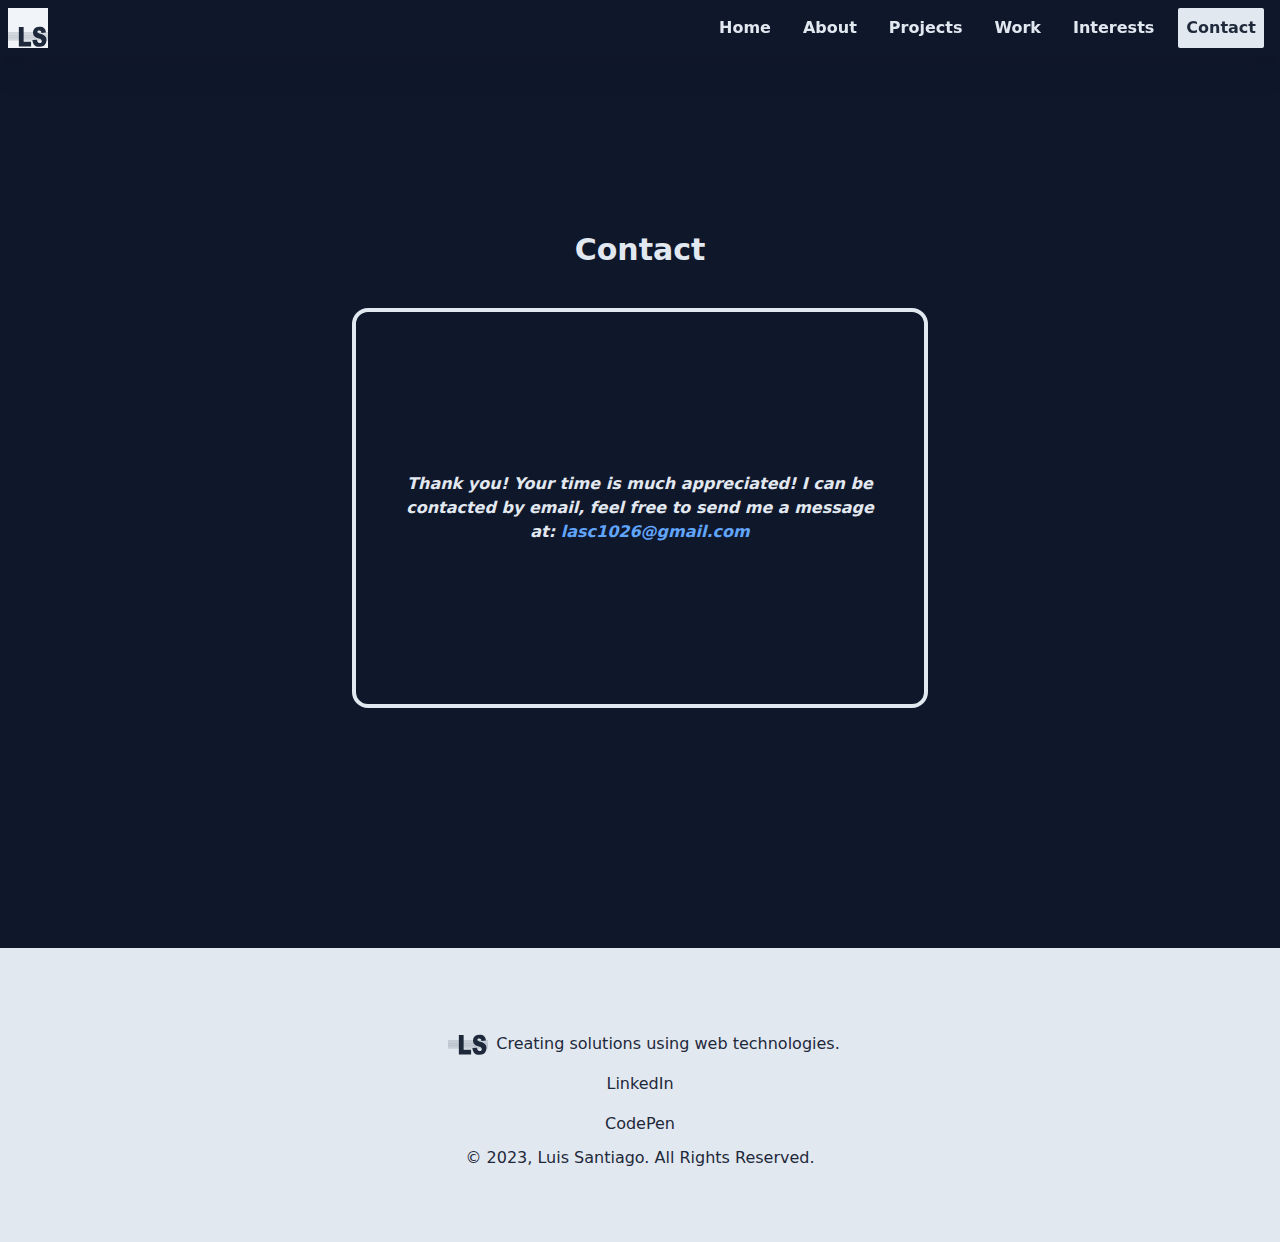
<file: contact/index.html>
<!DOCTYPE html>
<html lang="en">
  <head>
    <meta charset="utf-8">
    <link rel="icon" type="image/svg+xml" href="/img/logo/LogoDarkSquare.svg">
    <meta name="viewport" content="width=device-width">
    <meta name="generator" content="Astro v2.9.3">
    <link rel="stylesheet" href="/no-scrollbar.css">
    <title>Luis Santiago</title>
  <link rel="stylesheet" href="/_astro/about.9baa4b62.css" /></head>

  <body class="no-scrollbar1 no-scrollbar2 bg-slate-900 text-slate-200">
    <div class="overflow-hidden">
      <!-- Navbar -->
      <nav class="fixed z-10 flex w-screen shadow-xl flex-row p-2 md:p-0 md:py-2 md:pl-2 bg-slate-900 justify-between shadow-slate-900/25">
        <ul class="flex justify-between w-screen">
          <!-- Logo -->
          <li>
            <a href="/"><img class="w-10" src="/img/logo/LogoLightSquare.svg" alt="logo">
            </a>
          </li>

          <!-- Mobile Menu -->
          <li class="md:hidden absolute top-2 right-2 self-center p-2 bg-slate-200 rounded-lg text-slate-900">
            <details role="list">
              <summary class="appearance-none list-none" aria-haspopup="listbox" role="button">Menu</summary>
              <ul role="listbox">
                <a href="/"><li class="hover:bg-slate-300 rounded-sm p-2">Home</li></a>

                <a href="/about/"><li class="hover:bg-slate-300 rounded-sm p-2">About</li></a>

                <a href="/projects/"><li class="hover:bg-slate-300 rounded-sm p-2">
                    Projects
                  </li></a>

                <a href="/work/">
                  <li class="hover:bg-slate-300 rounded-sm p-2">Work</li></a>

                <a href="/interests/"><li class="hover:bg-slate-300 rounded-sm p-2">
                    Interests
                  </li></a>

                <li>
                  <a href="/contact/">
                    <button class="bg-slate-200 rounded-sm p-2 text-slate-800 hover:bg-slate-300">Contact</button>
                  </a>
                </li>
              </ul>
            </details>
          </li>
        </ul>

        <!-- Nav Links -->
        <ul class="flex-col justify-center items-center hidden md:flex md:flex-row self-center gap-4 font-semibold">
          <a href="/"><li class="hover:bg-slate-100/30 rounded-sm p-2">Home</li></a>

          <a href="/about/"><li class="hover:bg-slate-100/30 rounded-sm p-2">About</li></a>

          <a href="/projects/"><li class="hover:bg-slate-100/30 rounded-sm p-2">Projects</li></a>

          <a href="/work/">
            <li class="hover:bg-slate-100/30 rounded-sm p-2">Work</li></a>

          <a href="/interests/"><li class="hover:bg-slate-100/30 rounded-sm p-2">Interests</li></a>

          <li>
            <a href="/contact/">
              <button class="bg-slate-200 rounded-sm p-2 text-slate-800 hover:bg-slate-300">Contact</button>
            </a>
          </li><br>
        </ul>
      </nav>

      <!-- Slot/Code Replacement -->
      
  <!-- 2nd Panel --><div class="flex items-center justify-center w-[95%] md:w-screen h-auto gap-5 mx-auto min-h-[30rem] lg:px-4">
  
    <div class="w-full h-screen items-center justify-center flex flex-col">
      <h1 class="font-bold font-sans text-center text-3xl mb-5 md:my-10">
        Contact
      </h1>
      <p class="border-4 border-slate-200 p-10 py-40 rounded-2xl text-center mx-auto max-w-xl break-words font-semibold italic">
        Thank you! Your time is much appreciated! I can be contacted by email,
        feel free to send me a message at:
        <a class="text-blue-400" href="mailto:lasc1026@gmail.com">lasc1026@gmail.com</a>
      </p>
    </div>
  
</div><br><br>


      <!-- Footer -->
      <footer class="bg-slate-200 text-slate-800">
        <br><br>
        <div class="p-2.5">
          <!-- Brand -->
          <div class="p-2.5 pb-4 mx-auto flex items-center justify-center">
            <!-- Logo -->
            <img class="inline-block w-10" src="/img/logo/LogoDark.svg" alt="logo">

            <!-- Slogan -->
            <span class="relative -bottom-2 -right-2">Creating solutions using web technologies.</span>
          </div>

          <!-- Footer Navigation -->
          <div class="flex items-center justify-center mx-auto">
            <!-- Socials -->
            <nav class="flex flex-col justify-center items-center gap-4">
              <!-- Socials Links -->
              <!-- <a class="w-fit" href="#">Facebook</a>
              <a class="w-fit" href="#">Twitter</a>
              <a class="w-fit" href="#">Instagram</a>
              <a class="w-fit" href="#">GitHub</a> -->
              <a class="w-fit" href="https://www.linkedin.com/in/lusanco/">LinkedIn</a>
              <a class="w-fit" href="https://codepen.io/lusanco">CodePen</a>
            </nav>
          </div>
        </div>

        <!-- Copyright Notice -->
        <div class="flex items-center justify-center mx-4 align-bottom md:mx-auto text-center">
          © 2023, Luis Santiago. All Rights Reserved.
        </div><br><br><br>
      </footer>
    </div>
  </body></html>
</file>
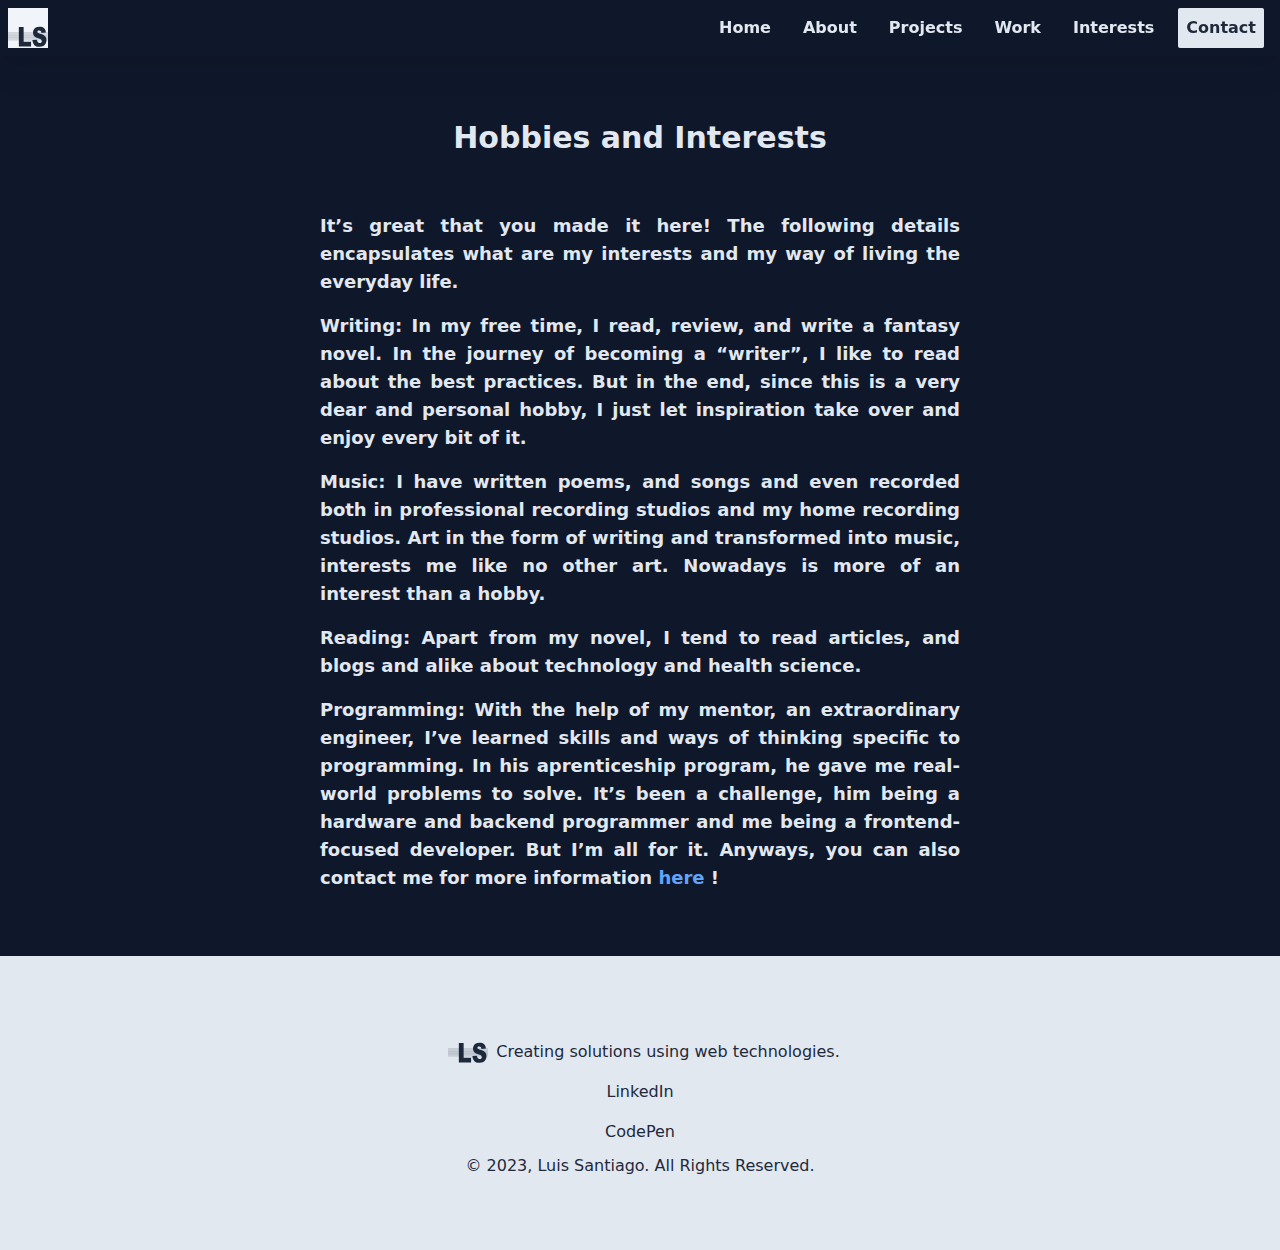
<file: interests/index.html>
<!DOCTYPE html>
<html lang="en">
  <head>
    <meta charset="utf-8">
    <link rel="icon" type="image/svg+xml" href="/img/logo/LogoDarkSquare.svg">
    <meta name="viewport" content="width=device-width">
    <meta name="generator" content="Astro v2.9.3">
    <link rel="stylesheet" href="/no-scrollbar.css">
    <title>Luis Santiago</title>
  <link rel="stylesheet" href="/_astro/about.9baa4b62.css" /></head>

  <body class="no-scrollbar1 no-scrollbar2 bg-slate-900 text-slate-200">
    <div class="overflow-hidden">
      <!-- Navbar -->
      <nav class="fixed z-10 flex w-screen shadow-xl flex-row p-2 md:p-0 md:py-2 md:pl-2 bg-slate-900 justify-between shadow-slate-900/25">
        <ul class="flex justify-between w-screen">
          <!-- Logo -->
          <li>
            <a href="/"><img class="w-10" src="/img/logo/LogoLightSquare.svg" alt="logo">
            </a>
          </li>

          <!-- Mobile Menu -->
          <li class="md:hidden absolute top-2 right-2 self-center p-2 bg-slate-200 rounded-lg text-slate-900">
            <details role="list">
              <summary class="appearance-none list-none" aria-haspopup="listbox" role="button">Menu</summary>
              <ul role="listbox">
                <a href="/"><li class="hover:bg-slate-300 rounded-sm p-2">Home</li></a>

                <a href="/about/"><li class="hover:bg-slate-300 rounded-sm p-2">About</li></a>

                <a href="/projects/"><li class="hover:bg-slate-300 rounded-sm p-2">
                    Projects
                  </li></a>

                <a href="/work/">
                  <li class="hover:bg-slate-300 rounded-sm p-2">Work</li></a>

                <a href="/interests/"><li class="hover:bg-slate-300 rounded-sm p-2">
                    Interests
                  </li></a>

                <li>
                  <a href="/contact/">
                    <button class="bg-slate-200 rounded-sm p-2 text-slate-800 hover:bg-slate-300">Contact</button>
                  </a>
                </li>
              </ul>
            </details>
          </li>
        </ul>

        <!-- Nav Links -->
        <ul class="flex-col justify-center items-center hidden md:flex md:flex-row self-center gap-4 font-semibold">
          <a href="/"><li class="hover:bg-slate-100/30 rounded-sm p-2">Home</li></a>

          <a href="/about/"><li class="hover:bg-slate-100/30 rounded-sm p-2">About</li></a>

          <a href="/projects/"><li class="hover:bg-slate-100/30 rounded-sm p-2">Projects</li></a>

          <a href="/work/">
            <li class="hover:bg-slate-100/30 rounded-sm p-2">Work</li></a>

          <a href="/interests/"><li class="hover:bg-slate-100/30 rounded-sm p-2">Interests</li></a>

          <li>
            <a href="/contact/">
              <button class="bg-slate-200 rounded-sm p-2 text-slate-800 hover:bg-slate-300">Contact</button>
            </a>
          </li><br>
        </ul>
      </nav>

      <!-- Slot/Code Replacement -->
      
  <!-- 2nd Panel --><div class="flex items-center justify-center w-[95%] md:w-screen h-auto gap-5 mx-auto min-h-[30rem] lg:px-4">
  
    <div class="w-full h-full mt-20">
      <h1 class="font-bold font-sans text-center text-3xl mb-5 md:my-10">
        Hobbies and Interests
      </h1>
      <div class="m-auto max-w-2xl font-sans font-semibold text-lg text-justify space-y-4 md:p-4">
        <h1>
          It’s great that you made it here! The following details encapsulates
          what are my interests and my way of living the everyday life.
        </h1>
        <p>
          Writing: In my free time, I read, review, and write a fantasy novel.
          In the journey of becoming a “writer”, I like to read about the best
          practices. But in the end, since this is a very dear and personal
          hobby, I just let inspiration take over and enjoy every bit of it.
        </p>
        <p>
          Music: I have written poems, and songs and even recorded both in
          professional recording studios and my home recording studios. Art in
          the form of writing and transformed into music, interests me like no
          other art. Nowadays is more of an interest than a hobby.
        </p>

        <p>
          Reading: Apart from my novel, I tend to read articles, and blogs and
          alike about technology and health science.
        </p>

        <p>
          Programming: With the help of my mentor, an extraordinary engineer,
          I’ve learned skills and ways of thinking specific to programming. In
          his aprenticeship program, he gave me real-world problems to solve.
          It’s been a challenge, him being a hardware and backend programmer and
          me being a frontend-focused developer. But I’m all for it. Anyways,
          you can also contact me for more information <a class="text-blue-400" href="/contact/">here</a> !
        </p>
      </div>
    </div>
  
</div><br><br>


      <!-- Footer -->
      <footer class="bg-slate-200 text-slate-800">
        <br><br>
        <div class="p-2.5">
          <!-- Brand -->
          <div class="p-2.5 pb-4 mx-auto flex items-center justify-center">
            <!-- Logo -->
            <img class="inline-block w-10" src="/img/logo/LogoDark.svg" alt="logo">

            <!-- Slogan -->
            <span class="relative -bottom-2 -right-2">Creating solutions using web technologies.</span>
          </div>

          <!-- Footer Navigation -->
          <div class="flex items-center justify-center mx-auto">
            <!-- Socials -->
            <nav class="flex flex-col justify-center items-center gap-4">
              <!-- Socials Links -->
              <!-- <a class="w-fit" href="#">Facebook</a>
              <a class="w-fit" href="#">Twitter</a>
              <a class="w-fit" href="#">Instagram</a>
              <a class="w-fit" href="#">GitHub</a> -->
              <a class="w-fit" href="https://www.linkedin.com/in/lusanco/">LinkedIn</a>
              <a class="w-fit" href="https://codepen.io/lusanco">CodePen</a>
            </nav>
          </div>
        </div>

        <!-- Copyright Notice -->
        <div class="flex items-center justify-center mx-4 align-bottom md:mx-auto text-center">
          © 2023, Luis Santiago. All Rights Reserved.
        </div><br><br><br>
      </footer>
    </div>
  </body></html>
</file>
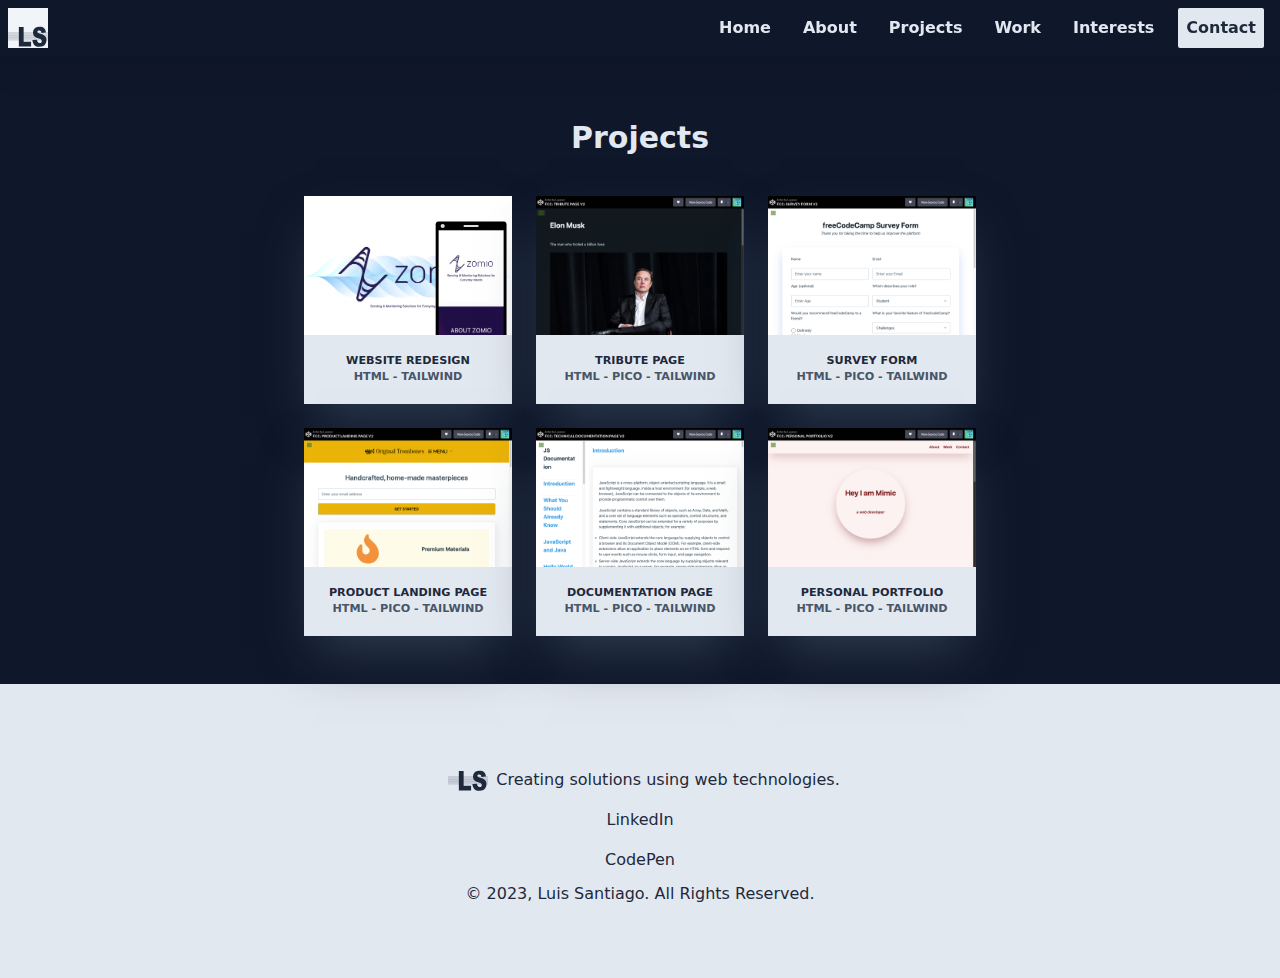
<file: projects/index.html>
<!DOCTYPE html>
<html lang="en">
  <head>
    <meta charset="utf-8">
    <link rel="icon" type="image/svg+xml" href="/img/logo/LogoDarkSquare.svg">
    <meta name="viewport" content="width=device-width">
    <meta name="generator" content="Astro v2.9.3">
    <link rel="stylesheet" href="/no-scrollbar.css">
    <title>Luis Santiago</title>
  <link rel="stylesheet" href="/_astro/about.9baa4b62.css" /></head>

  <body class="no-scrollbar1 no-scrollbar2 bg-slate-900 text-slate-200">
    <div class="overflow-hidden">
      <!-- Navbar -->
      <nav class="fixed z-10 flex w-screen shadow-xl flex-row p-2 md:p-0 md:py-2 md:pl-2 bg-slate-900 justify-between shadow-slate-900/25">
        <ul class="flex justify-between w-screen">
          <!-- Logo -->
          <li>
            <a href="/"><img class="w-10" src="/img/logo/LogoLightSquare.svg" alt="logo">
            </a>
          </li>

          <!-- Mobile Menu -->
          <li class="md:hidden absolute top-2 right-2 self-center p-2 bg-slate-200 rounded-lg text-slate-900">
            <details role="list">
              <summary class="appearance-none list-none" aria-haspopup="listbox" role="button">Menu</summary>
              <ul role="listbox">
                <a href="/"><li class="hover:bg-slate-300 rounded-sm p-2">Home</li></a>

                <a href="/about/"><li class="hover:bg-slate-300 rounded-sm p-2">About</li></a>

                <a href="/projects/"><li class="hover:bg-slate-300 rounded-sm p-2">
                    Projects
                  </li></a>

                <a href="/work/">
                  <li class="hover:bg-slate-300 rounded-sm p-2">Work</li></a>

                <a href="/interests/"><li class="hover:bg-slate-300 rounded-sm p-2">
                    Interests
                  </li></a>

                <li>
                  <a href="/contact/">
                    <button class="bg-slate-200 rounded-sm p-2 text-slate-800 hover:bg-slate-300">Contact</button>
                  </a>
                </li>
              </ul>
            </details>
          </li>
        </ul>

        <!-- Nav Links -->
        <ul class="flex-col justify-center items-center hidden md:flex md:flex-row self-center gap-4 font-semibold">
          <a href="/"><li class="hover:bg-slate-100/30 rounded-sm p-2">Home</li></a>

          <a href="/about/"><li class="hover:bg-slate-100/30 rounded-sm p-2">About</li></a>

          <a href="/projects/"><li class="hover:bg-slate-100/30 rounded-sm p-2">Projects</li></a>

          <a href="/work/">
            <li class="hover:bg-slate-100/30 rounded-sm p-2">Work</li></a>

          <a href="/interests/"><li class="hover:bg-slate-100/30 rounded-sm p-2">Interests</li></a>

          <li>
            <a href="/contact/">
              <button class="bg-slate-200 rounded-sm p-2 text-slate-800 hover:bg-slate-300">Contact</button>
            </a>
          </li><br>
        </ul>
      </nav>

      <!-- Slot/Code Replacement -->
      
  <!-- 2nd Panel --><div class="flex items-center justify-center w-[95%] md:w-screen h-auto gap-5 mx-auto min-h-[30rem] lg:px-4">
  
    <div class="w-full h-full mt-20">
      <h1 class="font-bold font-sans text-center text-3xl mb-5 md:my-10">
        Projects
      </h1>
      <div class="w-full h-full grid md:grid-cols-2 lg:grid-cols-3 lg:max-w-2xl md:max-w-md gap-4 md:gap-8 lg:gap-6 mx-auto">
        <!-- zomiotech.com -->
        <a target="_blank" slot="link" href="https://zomiotech.com/">
          <!-- Card --><div class="md:w-52 md:h-52 w-44 h-44 mx-auto grid grid-cols-1 grid-rows-6 bg-slate-200 shadow-2xl shadow-slate-700/90">
  <!-- Image -->
  <div class="row-span-4 overflow-hidden">
    <img src="/img/projects/zomiotech.svg" alt="Project Image">
  </div>
  <!-- Text -->
  <div class="text-slate-800 font-semibold uppercase p-2 text-ellipsis text-center text-[0.7rem] row-span-2 items-center justify-center flex flex-col">
    <div class="">
      <h1>Website Redesign</h1>
    </div>
    <div class="text-slate-600 md:text-[0.7rem] text-[0.5rem]">
      <p>HTML - TAILWIND</p>
    </div>
  </div>
</div>
        </a>
        <!-- freecodecamp tribute page -->
        <a target="_blank" slot="link" href="https://codepen.io/lusanco/pen/JjMameJ">
          <!-- Card --><div class="md:w-52 md:h-52 w-44 h-44 mx-auto grid grid-cols-1 grid-rows-6 bg-slate-200 shadow-2xl shadow-slate-700/90">
  <!-- Image -->
  <div class="row-span-4 overflow-hidden">
    <img src="/img/projects/fcc-tribute-page.png" alt="Project Image">
  </div>
  <!-- Text -->
  <div class="text-slate-800 font-semibold uppercase p-2 text-ellipsis text-center text-[0.7rem] row-span-2 items-center justify-center flex flex-col">
    <div class="">
      <h1>Tribute Page</h1>
    </div>
    <div class="text-slate-600 md:text-[0.7rem] text-[0.5rem]">
      <p>HTML - PICO - TAILWIND</p>
    </div>
  </div>
</div>
        </a>
        <!-- freecodecamp survey -->
        <a target="_blank" slot="link" href="https://codepen.io/lusanco/pen/abEaxbQ">
          <!-- Card --><div class="md:w-52 md:h-52 w-44 h-44 mx-auto grid grid-cols-1 grid-rows-6 bg-slate-200 shadow-2xl shadow-slate-700/90">
  <!-- Image -->
  <div class="row-span-4 overflow-hidden">
    <img src="/img/projects/fcc-survey-form.png" alt="Project Image">
  </div>
  <!-- Text -->
  <div class="text-slate-800 font-semibold uppercase p-2 text-ellipsis text-center text-[0.7rem] row-span-2 items-center justify-center flex flex-col">
    <div class="">
      <h1>Survey Form</h1>
    </div>
    <div class="text-slate-600 md:text-[0.7rem] text-[0.5rem]">
      <p>HTML - PICO - TAILWIND</p>
    </div>
  </div>
</div>
        </a>
        <!-- freecodecamp product landing -->
        <a target="_blank" slot="link" href="https://codepen.io/lusanco/pen/BaJqNwO">
          <!-- Card --><div class="md:w-52 md:h-52 w-44 h-44 mx-auto grid grid-cols-1 grid-rows-6 bg-slate-200 shadow-2xl shadow-slate-700/90">
  <!-- Image -->
  <div class="row-span-4 overflow-hidden">
    <img src="/img/projects/fcc-product-landing-page.png" alt="Project Image">
  </div>
  <!-- Text -->
  <div class="text-slate-800 font-semibold uppercase p-2 text-ellipsis text-center text-[0.7rem] row-span-2 items-center justify-center flex flex-col">
    <div class="">
      <h1>Product Landing Page</h1>
    </div>
    <div class="text-slate-600 md:text-[0.7rem] text-[0.5rem]">
      <p>HTML - PICO - TAILWIND</p>
    </div>
  </div>
</div>
        </a>

        <!-- freecodecamp tech docs -->
        <a target="_blank" slot="link" href="https://codepen.io/lusanco/pen/rNpqQpm">
          <!-- Card --><div class="md:w-52 md:h-52 w-44 h-44 mx-auto grid grid-cols-1 grid-rows-6 bg-slate-200 shadow-2xl shadow-slate-700/90">
  <!-- Image -->
  <div class="row-span-4 overflow-hidden">
    <img src="/img/projects/fcc-tech-docs-page.png" alt="Project Image">
  </div>
  <!-- Text -->
  <div class="text-slate-800 font-semibold uppercase p-2 text-ellipsis text-center text-[0.7rem] row-span-2 items-center justify-center flex flex-col">
    <div class="">
      <h1>Documentation Page</h1>
    </div>
    <div class="text-slate-600 md:text-[0.7rem] text-[0.5rem]">
      <p>HTML - PICO - TAILWIND</p>
    </div>
  </div>
</div>
        </a>

        <!-- freecodecamp portfolio -->
        <a target="_blank" slot="link" href="https://codepen.io/lusanco/pen/vYpQdYG">
          <!-- Card --><div class="md:w-52 md:h-52 w-44 h-44 mx-auto grid grid-cols-1 grid-rows-6 bg-slate-200 shadow-2xl shadow-slate-700/90">
  <!-- Image -->
  <div class="row-span-4 overflow-hidden">
    <img src="/img/projects/fcc-personal-portfolio.png" alt="Project Image">
  </div>
  <!-- Text -->
  <div class="text-slate-800 font-semibold uppercase p-2 text-ellipsis text-center text-[0.7rem] row-span-2 items-center justify-center flex flex-col">
    <div class="">
      <h1>Personal Portfolio</h1>
    </div>
    <div class="text-slate-600 md:text-[0.7rem] text-[0.5rem]">
      <p>HTML - PICO - TAILWIND</p>
    </div>
  </div>
</div>
        </a>
      </div>
    </div>
  
</div><br><br>


      <!-- Footer -->
      <footer class="bg-slate-200 text-slate-800">
        <br><br>
        <div class="p-2.5">
          <!-- Brand -->
          <div class="p-2.5 pb-4 mx-auto flex items-center justify-center">
            <!-- Logo -->
            <img class="inline-block w-10" src="/img/logo/LogoDark.svg" alt="logo">

            <!-- Slogan -->
            <span class="relative -bottom-2 -right-2">Creating solutions using web technologies.</span>
          </div>

          <!-- Footer Navigation -->
          <div class="flex items-center justify-center mx-auto">
            <!-- Socials -->
            <nav class="flex flex-col justify-center items-center gap-4">
              <!-- Socials Links -->
              <!-- <a class="w-fit" href="#">Facebook</a>
              <a class="w-fit" href="#">Twitter</a>
              <a class="w-fit" href="#">Instagram</a>
              <a class="w-fit" href="#">GitHub</a> -->
              <a class="w-fit" href="https://www.linkedin.com/in/lusanco/">LinkedIn</a>
              <a class="w-fit" href="https://codepen.io/lusanco">CodePen</a>
            </nav>
          </div>
        </div>

        <!-- Copyright Notice -->
        <div class="flex items-center justify-center mx-4 align-bottom md:mx-auto text-center">
          © 2023, Luis Santiago. All Rights Reserved.
        </div><br><br><br>
      </footer>
    </div>
  </body></html>
</file>
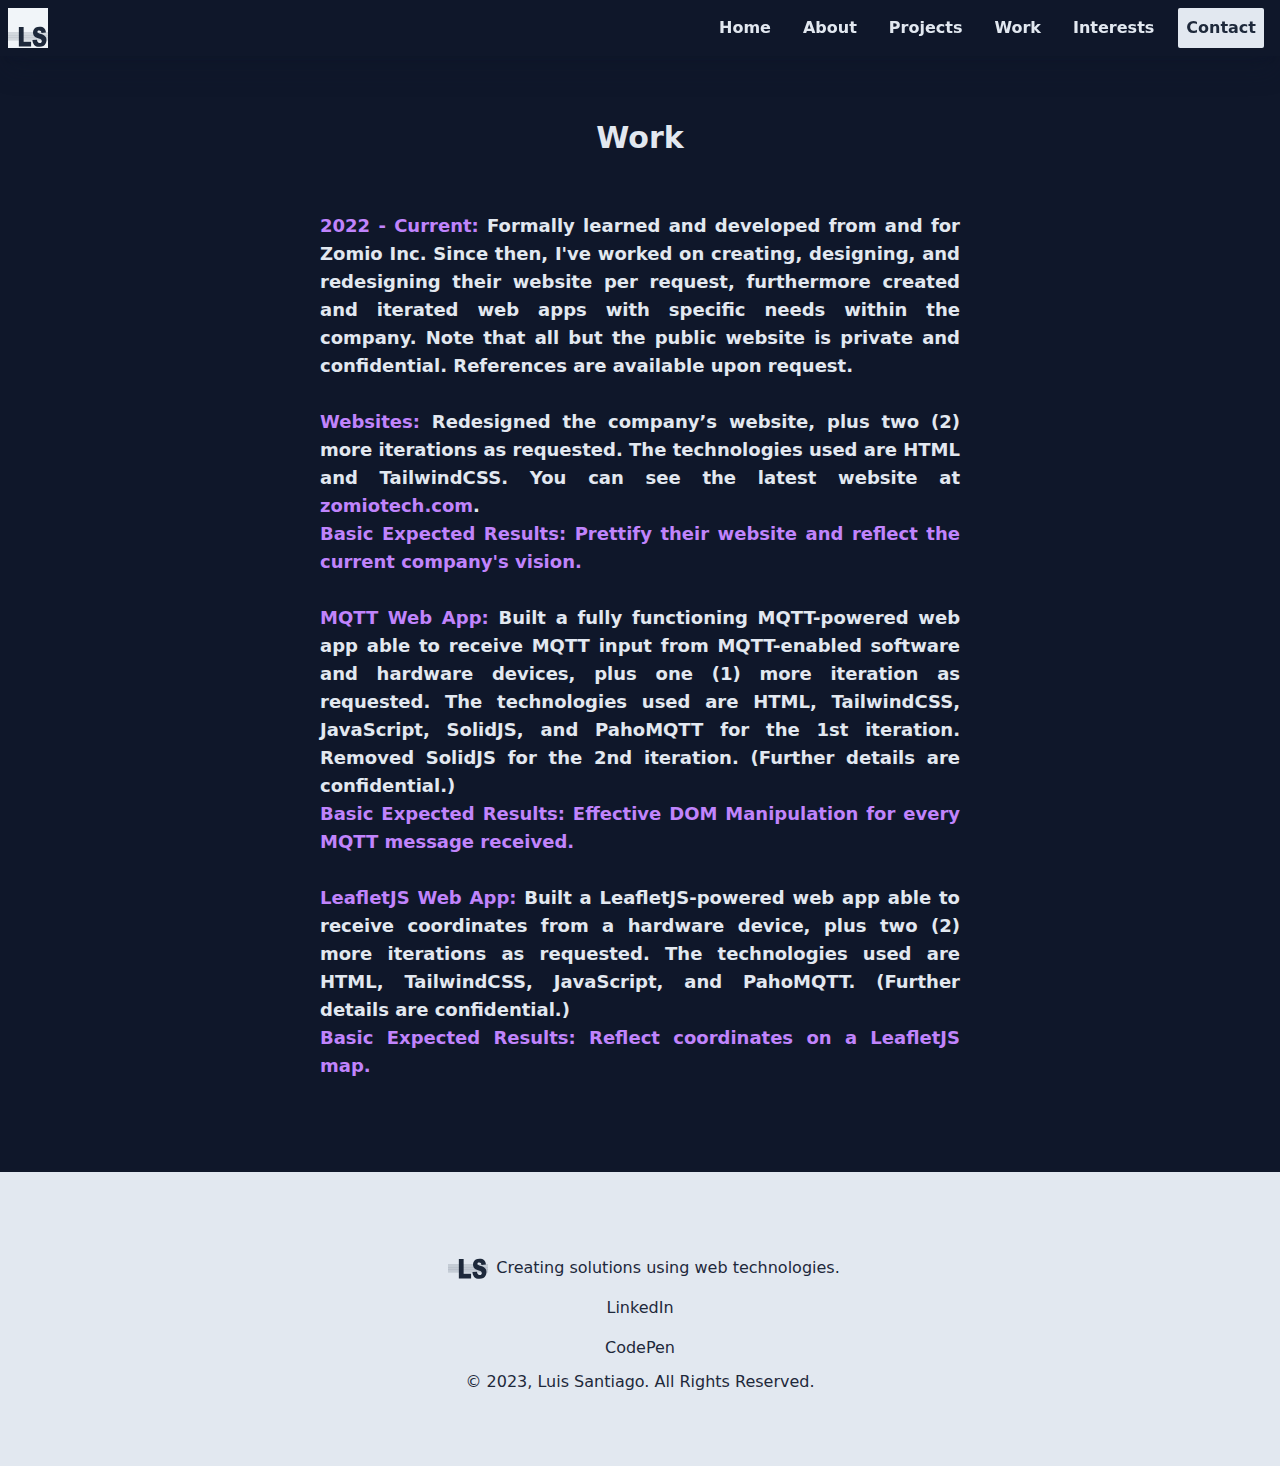
<file: work/index.html>
<!DOCTYPE html>
<html lang="en">
  <head>
    <meta charset="utf-8">
    <link rel="icon" type="image/svg+xml" href="/img/logo/LogoDarkSquare.svg">
    <meta name="viewport" content="width=device-width">
    <meta name="generator" content="Astro v2.9.3">
    <link rel="stylesheet" href="/no-scrollbar.css">
    <title>Luis Santiago</title>
  <link rel="stylesheet" href="/_astro/about.9baa4b62.css" /></head>

  <body class="no-scrollbar1 no-scrollbar2 bg-slate-900 text-slate-200">
    <div class="overflow-hidden">
      <!-- Navbar -->
      <nav class="fixed z-10 flex w-screen shadow-xl flex-row p-2 md:p-0 md:py-2 md:pl-2 bg-slate-900 justify-between shadow-slate-900/25">
        <ul class="flex justify-between w-screen">
          <!-- Logo -->
          <li>
            <a href="/"><img class="w-10" src="/img/logo/LogoLightSquare.svg" alt="logo">
            </a>
          </li>

          <!-- Mobile Menu -->
          <li class="md:hidden absolute top-2 right-2 self-center p-2 bg-slate-200 rounded-lg text-slate-900">
            <details role="list">
              <summary class="appearance-none list-none" aria-haspopup="listbox" role="button">Menu</summary>
              <ul role="listbox">
                <a href="/"><li class="hover:bg-slate-300 rounded-sm p-2">Home</li></a>

                <a href="/about/"><li class="hover:bg-slate-300 rounded-sm p-2">About</li></a>

                <a href="/projects/"><li class="hover:bg-slate-300 rounded-sm p-2">
                    Projects
                  </li></a>

                <a href="/work/">
                  <li class="hover:bg-slate-300 rounded-sm p-2">Work</li></a>

                <a href="/interests/"><li class="hover:bg-slate-300 rounded-sm p-2">
                    Interests
                  </li></a>

                <li>
                  <a href="/contact/">
                    <button class="bg-slate-200 rounded-sm p-2 text-slate-800 hover:bg-slate-300">Contact</button>
                  </a>
                </li>
              </ul>
            </details>
          </li>
        </ul>

        <!-- Nav Links -->
        <ul class="flex-col justify-center items-center hidden md:flex md:flex-row self-center gap-4 font-semibold">
          <a href="/"><li class="hover:bg-slate-100/30 rounded-sm p-2">Home</li></a>

          <a href="/about/"><li class="hover:bg-slate-100/30 rounded-sm p-2">About</li></a>

          <a href="/projects/"><li class="hover:bg-slate-100/30 rounded-sm p-2">Projects</li></a>

          <a href="/work/">
            <li class="hover:bg-slate-100/30 rounded-sm p-2">Work</li></a>

          <a href="/interests/"><li class="hover:bg-slate-100/30 rounded-sm p-2">Interests</li></a>

          <li>
            <a href="/contact/">
              <button class="bg-slate-200 rounded-sm p-2 text-slate-800 hover:bg-slate-300">Contact</button>
            </a>
          </li><br>
        </ul>
      </nav>

      <!-- Slot/Code Replacement -->
      
  <!-- 2nd Panel --><div class="flex items-center justify-center w-[95%] md:w-screen h-auto gap-5 mx-auto min-h-[30rem] lg:px-4">
  
    <div class="w-full h-full mt-20">
      <h1 class="font-bold font-sans text-center text-3xl mb-5 md:my-10">
        Work
      </h1>
      <div class="m-auto max-w-2xl font-sans font-semibold text-lg text-justify space-y-4 md:p-4">
        <!-- Work -->
        <div class="flex flex-col justify-center items-center">
          <p>
            <span class="font-extrabold text-purple-400">2022 - Current:</span>
            Formally learned and developed from and for Zomio Inc. Since then, I've
            worked on creating, designing, and redesigning their website per request,
            furthermore created and iterated web apps with specific needs within
            the company. Note that all but the public website is private and confidential.
            References are available upon request.
          </p><br>

          <p>
            <span class="font-extrabold text-purple-400">Websites:
            </span>Redesigned the company’s website, plus two (2) more
            iterations as requested. The technologies used are HTML and
            TailwindCSS. You can see the latest website at
            <a class="font-extrabold text-purple-400" href="https://zomiotech.com/">zomiotech.com</a>.
          </p>

          <p>
            <span class="font-extrabold text-purple-400">Basic Expected Results: Prettify their website and reflect the
              current company's vision.
            </span>
          </p><br>

          <p>
            <span class="font-extrabold text-purple-400">MQTT Web App:</span>
            Built a fully functioning MQTT-powered web app able to receive MQTT input
            from MQTT-enabled software and hardware devices, plus one (1) more iteration
            as requested. The technologies used are HTML, TailwindCSS, JavaScript,
            SolidJS, and PahoMQTT for the 1st iteration. Removed SolidJS for the
            2nd iteration. (Further details are confidential.)
          </p>

          <p>
            <span class="font-extrabold text-purple-400">Basic Expected Results: Effective DOM Manipulation for every MQTT
              message received.
            </span>
          </p><br>

          <p>
            <span class="font-extrabold text-purple-400">LeafletJS Web App:
            </span>
            Built a LeafletJS-powered web app able to receive coordinates from a
            hardware device, plus two (2) more iterations as requested. The technologies
            used are HTML, TailwindCSS, JavaScript, and PahoMQTT. (Further details
            are confidential.)
          </p>

          <p>
            <span class="font-extrabold text-purple-400">Basic Expected Results: Reflect coordinates on a LeafletJS map.
            </span>
          </p><br>
        </div>
      </div>
    </div>
  
</div><br><br>


      <!-- Footer -->
      <footer class="bg-slate-200 text-slate-800">
        <br><br>
        <div class="p-2.5">
          <!-- Brand -->
          <div class="p-2.5 pb-4 mx-auto flex items-center justify-center">
            <!-- Logo -->
            <img class="inline-block w-10" src="/img/logo/LogoDark.svg" alt="logo">

            <!-- Slogan -->
            <span class="relative -bottom-2 -right-2">Creating solutions using web technologies.</span>
          </div>

          <!-- Footer Navigation -->
          <div class="flex items-center justify-center mx-auto">
            <!-- Socials -->
            <nav class="flex flex-col justify-center items-center gap-4">
              <!-- Socials Links -->
              <!-- <a class="w-fit" href="#">Facebook</a>
              <a class="w-fit" href="#">Twitter</a>
              <a class="w-fit" href="#">Instagram</a>
              <a class="w-fit" href="#">GitHub</a> -->
              <a class="w-fit" href="https://www.linkedin.com/in/lusanco/">LinkedIn</a>
              <a class="w-fit" href="https://codepen.io/lusanco">CodePen</a>
            </nav>
          </div>
        </div>

        <!-- Copyright Notice -->
        <div class="flex items-center justify-center mx-4 align-bottom md:mx-auto text-center">
          © 2023, Luis Santiago. All Rights Reserved.
        </div><br><br><br>
      </footer>
    </div>
  </body></html>
</file>
<file: no-scrollbar.css>
/* Hide scrollbar for Chrome, Safari and Opera */
.no-scrollbar1::-webkit-scrollbar {
  display: none;
}

/* Hide scrollbar for IE, Edge and Firefox */
.no-scrollbar2 {
  -ms-overflow-style: none; /* IE and Edge */
  scrollbar-width: none; /* Firefox */
}
</file>
<file: _astro/about.9baa4b62.css>
*,:before,:after{box-sizing:border-box;border-width:0;border-style:solid;border-color:#e5e7eb}:before,:after{--tw-content: ""}html{line-height:1.5;-webkit-text-size-adjust:100%;-moz-tab-size:4;-o-tab-size:4;tab-size:4;font-family:ui-sans-serif,system-ui,-apple-system,BlinkMacSystemFont,Segoe UI,Roboto,Helvetica Neue,Arial,Noto Sans,sans-serif,"Apple Color Emoji","Segoe UI Emoji",Segoe UI Symbol,"Noto Color Emoji";font-feature-settings:normal}body{margin:0;line-height:inherit}hr{height:0;color:inherit;border-top-width:1px}abbr:where([title]){-webkit-text-decoration:underline dotted;text-decoration:underline dotted}h1,h2,h3,h4,h5,h6{font-size:inherit;font-weight:inherit}a{color:inherit;text-decoration:inherit}b,strong{font-weight:bolder}code,kbd,samp,pre{font-family:ui-monospace,SFMono-Regular,Menlo,Monaco,Consolas,Liberation Mono,Courier New,monospace;font-size:1em}small{font-size:80%}sub,sup{font-size:75%;line-height:0;position:relative;vertical-align:baseline}sub{bottom:-.25em}sup{top:-.5em}table{text-indent:0;border-color:inherit;border-collapse:collapse}button,input,optgroup,select,textarea{font-family:inherit;font-size:100%;font-weight:inherit;line-height:inherit;color:inherit;margin:0;padding:0}button,select{text-transform:none}button,[type=button],[type=reset],[type=submit]{-webkit-appearance:button;background-color:transparent;background-image:none}:-moz-focusring{outline:auto}:-moz-ui-invalid{box-shadow:none}progress{vertical-align:baseline}::-webkit-inner-spin-button,::-webkit-outer-spin-button{height:auto}[type=search]{-webkit-appearance:textfield;outline-offset:-2px}::-webkit-search-decoration{-webkit-appearance:none}::-webkit-file-upload-button{-webkit-appearance:button;font:inherit}summary{display:list-item}blockquote,dl,dd,h1,h2,h3,h4,h5,h6,hr,figure,p,pre{margin:0}fieldset{margin:0;padding:0}legend{padding:0}ol,ul,menu{list-style:none;margin:0;padding:0}textarea{resize:vertical}input::-moz-placeholder,textarea::-moz-placeholder{opacity:1;color:#9ca3af}input::placeholder,textarea::placeholder{opacity:1;color:#9ca3af}button,[role=button]{cursor:pointer}:disabled{cursor:default}img,svg,video,canvas,audio,iframe,embed,object{display:block;vertical-align:middle}img,video{max-width:100%;height:auto}[hidden]{display:none}*,:before,:after{--tw-border-spacing-x: 0;--tw-border-spacing-y: 0;--tw-translate-x: 0;--tw-translate-y: 0;--tw-rotate: 0;--tw-skew-x: 0;--tw-skew-y: 0;--tw-scale-x: 1;--tw-scale-y: 1;--tw-pan-x: ;--tw-pan-y: ;--tw-pinch-zoom: ;--tw-scroll-snap-strictness: proximity;--tw-ordinal: ;--tw-slashed-zero: ;--tw-numeric-figure: ;--tw-numeric-spacing: ;--tw-numeric-fraction: ;--tw-ring-inset: ;--tw-ring-offset-width: 0px;--tw-ring-offset-color: #fff;--tw-ring-color: rgb(59 130 246 / .5);--tw-ring-offset-shadow: 0 0 #0000;--tw-ring-shadow: 0 0 #0000;--tw-shadow: 0 0 #0000;--tw-shadow-colored: 0 0 #0000;--tw-blur: ;--tw-brightness: ;--tw-contrast: ;--tw-grayscale: ;--tw-hue-rotate: ;--tw-invert: ;--tw-saturate: ;--tw-sepia: ;--tw-drop-shadow: ;--tw-backdrop-blur: ;--tw-backdrop-brightness: ;--tw-backdrop-contrast: ;--tw-backdrop-grayscale: ;--tw-backdrop-hue-rotate: ;--tw-backdrop-invert: ;--tw-backdrop-opacity: ;--tw-backdrop-saturate: ;--tw-backdrop-sepia: }::backdrop{--tw-border-spacing-x: 0;--tw-border-spacing-y: 0;--tw-translate-x: 0;--tw-translate-y: 0;--tw-rotate: 0;--tw-skew-x: 0;--tw-skew-y: 0;--tw-scale-x: 1;--tw-scale-y: 1;--tw-pan-x: ;--tw-pan-y: ;--tw-pinch-zoom: ;--tw-scroll-snap-strictness: proximity;--tw-ordinal: ;--tw-slashed-zero: ;--tw-numeric-figure: ;--tw-numeric-spacing: ;--tw-numeric-fraction: ;--tw-ring-inset: ;--tw-ring-offset-width: 0px;--tw-ring-offset-color: #fff;--tw-ring-color: rgb(59 130 246 / .5);--tw-ring-offset-shadow: 0 0 #0000;--tw-ring-shadow: 0 0 #0000;--tw-shadow: 0 0 #0000;--tw-shadow-colored: 0 0 #0000;--tw-blur: ;--tw-brightness: ;--tw-contrast: ;--tw-grayscale: ;--tw-hue-rotate: ;--tw-invert: ;--tw-saturate: ;--tw-sepia: ;--tw-drop-shadow: ;--tw-backdrop-blur: ;--tw-backdrop-brightness: ;--tw-backdrop-contrast: ;--tw-backdrop-grayscale: ;--tw-backdrop-hue-rotate: ;--tw-backdrop-invert: ;--tw-backdrop-opacity: ;--tw-backdrop-saturate: ;--tw-backdrop-sepia: }.fixed{position:fixed}.absolute{position:absolute}.relative{position:relative}.top-0{top:0}.right-2{right:.5rem}.top-2{top:.5rem}.left-0{left:0}.right-0{right:0}.top-20{top:5rem}.bottom-0{bottom:0}.bottom-10{bottom:2.5rem}.bottom-16{bottom:4rem}.-bottom-2{bottom:-.5rem}.-right-2{right:-.5rem}.z-50{z-index:50}.z-40{z-index:40}.z-10{z-index:10}.row-span-4{grid-row:span 4 / span 4}.row-span-2{grid-row:span 2 / span 2}.m-auto{margin:auto}.mx-auto{margin-left:auto;margin-right:auto}.mx-2{margin-left:.5rem;margin-right:.5rem}.mx-4{margin-left:1rem;margin-right:1rem}.mt-10{margin-top:2.5rem}.mb-5{margin-bottom:1.25rem}.mt-20{margin-top:5rem}.block{display:block}.inline-block{display:inline-block}.flex{display:flex}.grid{display:grid}.hidden{display:none}.h-44{height:11rem}.h-full{height:100%}.h-\[11rem\]{height:11rem}.h-20{height:5rem}.h-fit{height:-moz-fit-content;height:fit-content}.h-16{height:4rem}.h-max{height:-moz-max-content;height:max-content}.h-screen{height:100vh}.h-auto{height:auto}.h-\[10rem\]{height:10rem}.min-h-\[28rem\]{min-height:28rem}.min-h-\[30rem\]{min-height:30rem}.min-h-\[15rem\]{min-height:15rem}.w-44{width:11rem}.w-full{width:100%}.w-\[11rem\]{width:11rem}.w-screen{width:100vw}.w-fit{width:-moz-fit-content;width:fit-content}.w-16{width:4rem}.w-32{width:8rem}.w-\[15rem\]{width:15rem}.w-\[95\%\]{width:95%}.w-\[10rem\]{width:10rem}.w-10{width:2.5rem}.max-w-5xl{max-width:64rem}.max-w-xl{max-width:36rem}.max-w-3xl{max-width:48rem}.max-w-md{max-width:28rem}.max-w-2xl{max-width:42rem}.flex-auto{flex:1 1 auto}.flex-grow{flex-grow:1}.list-none{list-style-type:none}.appearance-none{-webkit-appearance:none;-moz-appearance:none;appearance:none}.grid-cols-1{grid-template-columns:repeat(1,minmax(0,1fr))}.grid-rows-6{grid-template-rows:repeat(6,minmax(0,1fr))}.flex-row{flex-direction:row}.flex-col{flex-direction:column}.flex-wrap{flex-wrap:wrap}.items-center{align-items:center}.justify-center{justify-content:center}.justify-between{justify-content:space-between}.justify-evenly{justify-content:space-evenly}.gap-2{gap:.5rem}.gap-2\.5{gap:.625rem}.gap-5{gap:1.25rem}.gap-4{gap:1rem}.space-y-4>:not([hidden])~:not([hidden]){--tw-space-y-reverse: 0;margin-top:calc(1rem * calc(1 - var(--tw-space-y-reverse)));margin-bottom:calc(1rem * var(--tw-space-y-reverse))}.space-y-2>:not([hidden])~:not([hidden]){--tw-space-y-reverse: 0;margin-top:calc(.5rem * calc(1 - var(--tw-space-y-reverse)));margin-bottom:calc(.5rem * var(--tw-space-y-reverse))}.self-center{align-self:center}.overflow-hidden{overflow:hidden}.overflow-y-scroll{overflow-y:scroll}.text-ellipsis{text-overflow:ellipsis}.break-words{overflow-wrap:break-word}.rounded-full{border-radius:9999px}.rounded-lg{border-radius:.5rem}.rounded-xl{border-radius:.75rem}.rounded-2xl{border-radius:1rem}.rounded-sm{border-radius:.125rem}.rounded-t-none{border-top-left-radius:0;border-top-right-radius:0}.border-4{border-width:4px}.border-2{border-width:2px}.border-t-0{border-top-width:0px}.border-b-4{border-bottom-width:4px}.border-red-900{--tw-border-opacity: 1;border-color:rgb(127 29 29 / var(--tw-border-opacity))}.border-slate-200{--tw-border-opacity: 1;border-color:rgb(226 232 240 / var(--tw-border-opacity))}.bg-slate-200{--tw-bg-opacity: 1;background-color:rgb(226 232 240 / var(--tw-bg-opacity))}.bg-slate-800\/40{background-color:#1e293b66}.bg-black{--tw-bg-opacity: 1;background-color:rgb(0 0 0 / var(--tw-bg-opacity))}.bg-gray-100{--tw-bg-opacity: 1;background-color:rgb(243 244 246 / var(--tw-bg-opacity))}.bg-red-900{--tw-bg-opacity: 1;background-color:rgb(127 29 29 / var(--tw-bg-opacity))}.bg-gray-200{--tw-bg-opacity: 1;background-color:rgb(229 231 235 / var(--tw-bg-opacity))}.bg-gray-900\/40{background-color:#11182766}.bg-slate-900{--tw-bg-opacity: 1;background-color:rgb(15 23 42 / var(--tw-bg-opacity))}.bg-opacity-20{--tw-bg-opacity: .2}.bg-\[url\(\'\/img\/bg\/five0\.27141048100090415\.png\'\)\]{background-image:url(/img/bg/five0.27141048100090415.png)}.bg-gradient-to-b{background-image:linear-gradient(to bottom,var(--tw-gradient-stops))}.bg-\[url\(\'\/img\/wow\/one0\.931900057641192\.png\'\)\]{background-image:url(/img/wow/one0.931900057641192.png)}.bg-\[url\(\'\/img\/wow\/two0\.2680019451623177\.png\'\)\]{background-image:url(/img/wow/two0.2680019451623177.png)}.bg-\[url\(\'\/img\/wow\/three0\.2733565638474149\.png\'\)\]{background-image:url(/img/wow/three0.2733565638474149.png)}.from-transparent{--tw-gradient-from: transparent;--tw-gradient-to: rgb(0 0 0 / 0);--tw-gradient-stops: var(--tw-gradient-from), var(--tw-gradient-to)}.via-transparent{--tw-gradient-to: rgb(0 0 0 / 0);--tw-gradient-stops: var(--tw-gradient-from), transparent, var(--tw-gradient-to)}.to-slate-900{--tw-gradient-to: #0f172a}.bg-cover{background-size:cover}.bg-center{background-position:center}.bg-repeat{background-repeat:repeat}.object-cover{-o-object-fit:cover;object-fit:cover}.p-2{padding:.5rem}.p-10{padding:2.5rem}.p-\[1rem\]{padding:1rem}.p-2\.5{padding:.625rem}.py-4{padding-top:1rem;padding-bottom:1rem}.px-2{padding-left:.5rem;padding-right:.5rem}.py-10{padding-top:2.5rem;padding-bottom:2.5rem}.px-8{padding-left:2rem;padding-right:2rem}.py-3{padding-top:.75rem;padding-bottom:.75rem}.py-40{padding-top:10rem;padding-bottom:10rem}.pb-2{padding-bottom:.5rem}.pb-8{padding-bottom:2rem}.pb-4{padding-bottom:1rem}.pt-8{padding-top:2rem}.pt-2{padding-top:.5rem}.text-center{text-align:center}.text-justify{text-align:justify}.align-bottom{vertical-align:bottom}.font-sans{font-family:ui-sans-serif,system-ui,-apple-system,BlinkMacSystemFont,Segoe UI,Roboto,Helvetica Neue,Arial,Noto Sans,sans-serif,"Apple Color Emoji","Segoe UI Emoji",Segoe UI Symbol,"Noto Color Emoji"}.text-\[0\.7rem\]{font-size:.7rem}.text-\[0\.5rem\]{font-size:.5rem}.text-3xl{font-size:1.875rem;line-height:2.25rem}.text-2xl{font-size:1.5rem;line-height:2rem}.text-xs{font-size:.75rem;line-height:1rem}.text-xl{font-size:1.25rem;line-height:1.75rem}.text-4xl{font-size:2.25rem;line-height:2.5rem}.text-sm{font-size:.875rem;line-height:1.25rem}.text-lg{font-size:1.125rem;line-height:1.75rem}.font-semibold{font-weight:600}.font-bold{font-weight:700}.font-extrabold{font-weight:800}.uppercase{text-transform:uppercase}.italic{font-style:italic}.leading-none{line-height:1}.leading-4{line-height:1rem}.leading-relaxed{line-height:1.625}.text-slate-800{--tw-text-opacity: 1;color:rgb(30 41 59 / var(--tw-text-opacity))}.text-slate-600{--tw-text-opacity: 1;color:rgb(71 85 105 / var(--tw-text-opacity))}.text-slate-200\/75{color:#e2e8f0bf}.text-red-900{--tw-text-opacity: 1;color:rgb(127 29 29 / var(--tw-text-opacity))}.text-gray-100{--tw-text-opacity: 1;color:rgb(243 244 246 / var(--tw-text-opacity))}.text-gray-200{--tw-text-opacity: 1;color:rgb(229 231 235 / var(--tw-text-opacity))}.text-gray-800{--tw-text-opacity: 1;color:rgb(31 41 55 / var(--tw-text-opacity))}.text-blue-900{--tw-text-opacity: 1;color:rgb(30 58 138 / var(--tw-text-opacity))}.text-red-800{--tw-text-opacity: 1;color:rgb(153 27 27 / var(--tw-text-opacity))}.text-gray-900{--tw-text-opacity: 1;color:rgb(17 24 39 / var(--tw-text-opacity))}.text-blue-400{--tw-text-opacity: 1;color:rgb(96 165 250 / var(--tw-text-opacity))}.text-purple-400{--tw-text-opacity: 1;color:rgb(192 132 252 / var(--tw-text-opacity))}.text-slate-200{--tw-text-opacity: 1;color:rgb(226 232 240 / var(--tw-text-opacity))}.text-slate-900{--tw-text-opacity: 1;color:rgb(15 23 42 / var(--tw-text-opacity))}.shadow-2xl{--tw-shadow: 0 25px 50px -12px rgb(0 0 0 / .25);--tw-shadow-colored: 0 25px 50px -12px var(--tw-shadow-color);box-shadow:var(--tw-ring-offset-shadow, 0 0 #0000),var(--tw-ring-shadow, 0 0 #0000),var(--tw-shadow)}.shadow-xl{--tw-shadow: 0 20px 25px -5px rgb(0 0 0 / .1), 0 8px 10px -6px rgb(0 0 0 / .1);--tw-shadow-colored: 0 20px 25px -5px var(--tw-shadow-color), 0 8px 10px -6px var(--tw-shadow-color);box-shadow:var(--tw-ring-offset-shadow, 0 0 #0000),var(--tw-ring-shadow, 0 0 #0000),var(--tw-shadow)}.shadow-slate-700\/90{--tw-shadow-color: rgb(51 65 85 / .9);--tw-shadow: var(--tw-shadow-colored)}.shadow-orange-500\/25{--tw-shadow-color: rgb(249 115 22 / .25);--tw-shadow: var(--tw-shadow-colored)}.shadow-cyan-500\/25{--tw-shadow-color: rgb(6 182 212 / .25);--tw-shadow: var(--tw-shadow-colored)}.shadow-indigo-500\/25{--tw-shadow-color: rgb(99 102 241 / .25);--tw-shadow: var(--tw-shadow-colored)}.shadow-slate-900\/25{--tw-shadow-color: rgb(15 23 42 / .25);--tw-shadow: var(--tw-shadow-colored)}.outline-none{outline:2px solid transparent;outline-offset:2px}.ring-red-300{--tw-ring-opacity: 1;--tw-ring-color: rgb(252 165 165 / var(--tw-ring-opacity))}.backdrop-blur-lg{--tw-backdrop-blur: blur(16px);-webkit-backdrop-filter:var(--tw-backdrop-blur) var(--tw-backdrop-brightness) var(--tw-backdrop-contrast) var(--tw-backdrop-grayscale) var(--tw-backdrop-hue-rotate) var(--tw-backdrop-invert) var(--tw-backdrop-opacity) var(--tw-backdrop-saturate) var(--tw-backdrop-sepia);backdrop-filter:var(--tw-backdrop-blur) var(--tw-backdrop-brightness) var(--tw-backdrop-contrast) var(--tw-backdrop-grayscale) var(--tw-backdrop-hue-rotate) var(--tw-backdrop-invert) var(--tw-backdrop-opacity) var(--tw-backdrop-saturate) var(--tw-backdrop-sepia)}.backdrop-blur-xl{--tw-backdrop-blur: blur(24px);-webkit-backdrop-filter:var(--tw-backdrop-blur) var(--tw-backdrop-brightness) var(--tw-backdrop-contrast) var(--tw-backdrop-grayscale) var(--tw-backdrop-hue-rotate) var(--tw-backdrop-invert) var(--tw-backdrop-opacity) var(--tw-backdrop-saturate) var(--tw-backdrop-sepia);backdrop-filter:var(--tw-backdrop-blur) var(--tw-backdrop-brightness) var(--tw-backdrop-contrast) var(--tw-backdrop-grayscale) var(--tw-backdrop-hue-rotate) var(--tw-backdrop-invert) var(--tw-backdrop-opacity) var(--tw-backdrop-saturate) var(--tw-backdrop-sepia)}.transition-all{transition-property:all;transition-timing-function:cubic-bezier(.4,0,.2,1);transition-duration:.15s}.duration-300{transition-duration:.3s}.duration-100{transition-duration:.1s}.hover\:bg-red-700:hover{--tw-bg-opacity: 1;background-color:rgb(185 28 28 / var(--tw-bg-opacity))}.hover\:bg-slate-300:hover{--tw-bg-opacity: 1;background-color:rgb(203 213 225 / var(--tw-bg-opacity))}.hover\:bg-slate-100\/30:hover{background-color:#f1f5f94d}.hover\:text-red-700:hover{--tw-text-opacity: 1;color:rgb(185 28 28 / var(--tw-text-opacity))}.focus-visible\:ring:focus-visible{--tw-ring-offset-shadow: var(--tw-ring-inset) 0 0 0 var(--tw-ring-offset-width) var(--tw-ring-offset-color);--tw-ring-shadow: var(--tw-ring-inset) 0 0 0 calc(3px + var(--tw-ring-offset-width)) var(--tw-ring-color);box-shadow:var(--tw-ring-offset-shadow),var(--tw-ring-shadow),var(--tw-shadow, 0 0 #0000)}.active\:bg-red-500:active{--tw-bg-opacity: 1;background-color:rgb(239 68 68 / var(--tw-bg-opacity))}.active\:text-red-500:active{--tw-text-opacity: 1;color:rgb(239 68 68 / var(--tw-text-opacity))}@media (min-width: 640px){.sm\:h-\[25rem\]{height:25rem}.sm\:w-\[25rem\]{width:25rem}.sm\:flex-row{flex-direction:row}.sm\:justify-center{justify-content:center}.sm\:text-5xl{font-size:3rem;line-height:1}.sm\:text-xl{font-size:1.25rem;line-height:1.75rem}}@media (min-width: 768px){.md\:bottom-1{bottom:.25rem}.md\:m-2{margin:.5rem}.md\:m-auto{margin:auto}.md\:my-10{margin-top:2.5rem;margin-bottom:2.5rem}.md\:mx-auto{margin-left:auto;margin-right:auto}.md\:mt-5{margin-top:1.25rem}.md\:block{display:block}.md\:flex{display:flex}.md\:hidden{display:none}.md\:h-52{height:13rem}.md\:h-80{height:20rem}.md\:h-\[30rem\]{height:30rem}.md\:w-52{width:13rem}.md\:w-screen{width:100vw}.md\:w-\[30rem\]{width:30rem}.md\:max-w-5xl{max-width:64rem}.md\:max-w-md{max-width:28rem}.md\:list-disc{list-style-type:disc}.md\:grid-cols-2{grid-template-columns:repeat(2,minmax(0,1fr))}.md\:flex-row{flex-direction:row}.md\:items-center{align-items:center}.md\:justify-center{justify-content:center}.md\:justify-between{justify-content:space-between}.md\:gap-2{gap:.5rem}.md\:gap-4{gap:1rem}.md\:gap-8{gap:2rem}.md\:space-y-2>:not([hidden])~:not([hidden]){--tw-space-y-reverse: 0;margin-top:calc(.5rem * calc(1 - var(--tw-space-y-reverse)));margin-bottom:calc(.5rem * var(--tw-space-y-reverse))}.md\:space-x-2>:not([hidden])~:not([hidden]){--tw-space-x-reverse: 0;margin-right:calc(.5rem * var(--tw-space-x-reverse));margin-left:calc(.5rem * calc(1 - var(--tw-space-x-reverse)))}.md\:space-y-0>:not([hidden])~:not([hidden]){--tw-space-y-reverse: 0;margin-top:calc(0px * calc(1 - var(--tw-space-y-reverse)));margin-bottom:calc(0px * var(--tw-space-y-reverse))}.md\:rounded-lg{border-radius:.5rem}.md\:border-4{border-width:4px}.md\:bg-slate-200\/20{background-color:#e2e8f033}.md\:bg-slate-800\/20{background-color:#1e293b33}.md\:p-4{padding:1rem}.md\:p-0{padding:0}.md\:px-2{padding-left:.5rem;padding-right:.5rem}.md\:px-4{padding-left:1rem;padding-right:1rem}.md\:py-20{padding-top:5rem;padding-bottom:5rem}.md\:py-8{padding-top:2rem;padding-bottom:2rem}.md\:py-2{padding-top:.5rem;padding-bottom:.5rem}.md\:pb-12{padding-bottom:3rem}.md\:pb-4{padding-bottom:1rem}.md\:pb-8{padding-bottom:2rem}.md\:pt-12{padding-top:3rem}.md\:pt-4{padding-top:1rem}.md\:pl-2{padding-left:.5rem}.md\:text-left{text-align:left}.md\:text-center{text-align:center}.md\:text-justify{text-align:justify}.md\:text-\[0\.7rem\]{font-size:.7rem}.md\:text-6xl{font-size:3.75rem;line-height:1}.md\:text-base{font-size:1rem;line-height:1.5rem}.md\:text-2xl{font-size:1.5rem;line-height:2rem}.md\:text-4xl{font-size:2.25rem;line-height:2.5rem}.md\:font-extrabold{font-weight:800}.md\:font-bold{font-weight:700}}@media (min-width: 1024px){.lg\:bottom-48{bottom:12rem}.lg\:col-span-1{grid-column:span 1 / span 1}.lg\:col-span-2{grid-column:span 2 / span 2}.lg\:m-2{margin:.5rem}.lg\:mt-5{margin-top:1.25rem}.lg\:mt-2{margin-top:.5rem}.lg\:block{display:block}.lg\:flex{display:flex}.lg\:h-\[15rem\]{height:15rem}.lg\:h-\[35rem\]{height:35rem}.lg\:h-\[20rem\]{height:20rem}.lg\:w-\[35rem\]{width:35rem}.lg\:w-\[15rem\]{width:15rem}.lg\:w-\[20rem\]{width:20rem}.lg\:max-w-2xl{max-width:42rem}.lg\:basis-2\/12{flex-basis:16.666667%}.lg\:grid-cols-3{grid-template-columns:repeat(3,minmax(0,1fr))}.lg\:gap-6{gap:1.5rem}.lg\:space-y-0>:not([hidden])~:not([hidden]){--tw-space-y-reverse: 0;margin-top:calc(0px * calc(1 - var(--tw-space-y-reverse)));margin-bottom:calc(0px * var(--tw-space-y-reverse))}.lg\:space-x-4>:not([hidden])~:not([hidden]){--tw-space-x-reverse: 0;margin-right:calc(1rem * var(--tw-space-x-reverse));margin-left:calc(1rem * calc(1 - var(--tw-space-x-reverse)))}.lg\:rounded-none{border-radius:0}.lg\:border-4{border-width:4px}.lg\:p-4{padding:1rem}.lg\:px-4{padding-left:1rem;padding-right:1rem}.lg\:text-left{text-align:left}.lg\:text-center{text-align:center}.lg\:text-right{text-align:right}.lg\:text-3xl{font-size:1.875rem;line-height:2.25rem}.lg\:leading-normal{line-height:1.5}}@media (min-width: 1280px){.xl\:text-lg{font-size:1.125rem;line-height:1.75rem}}
</file>
